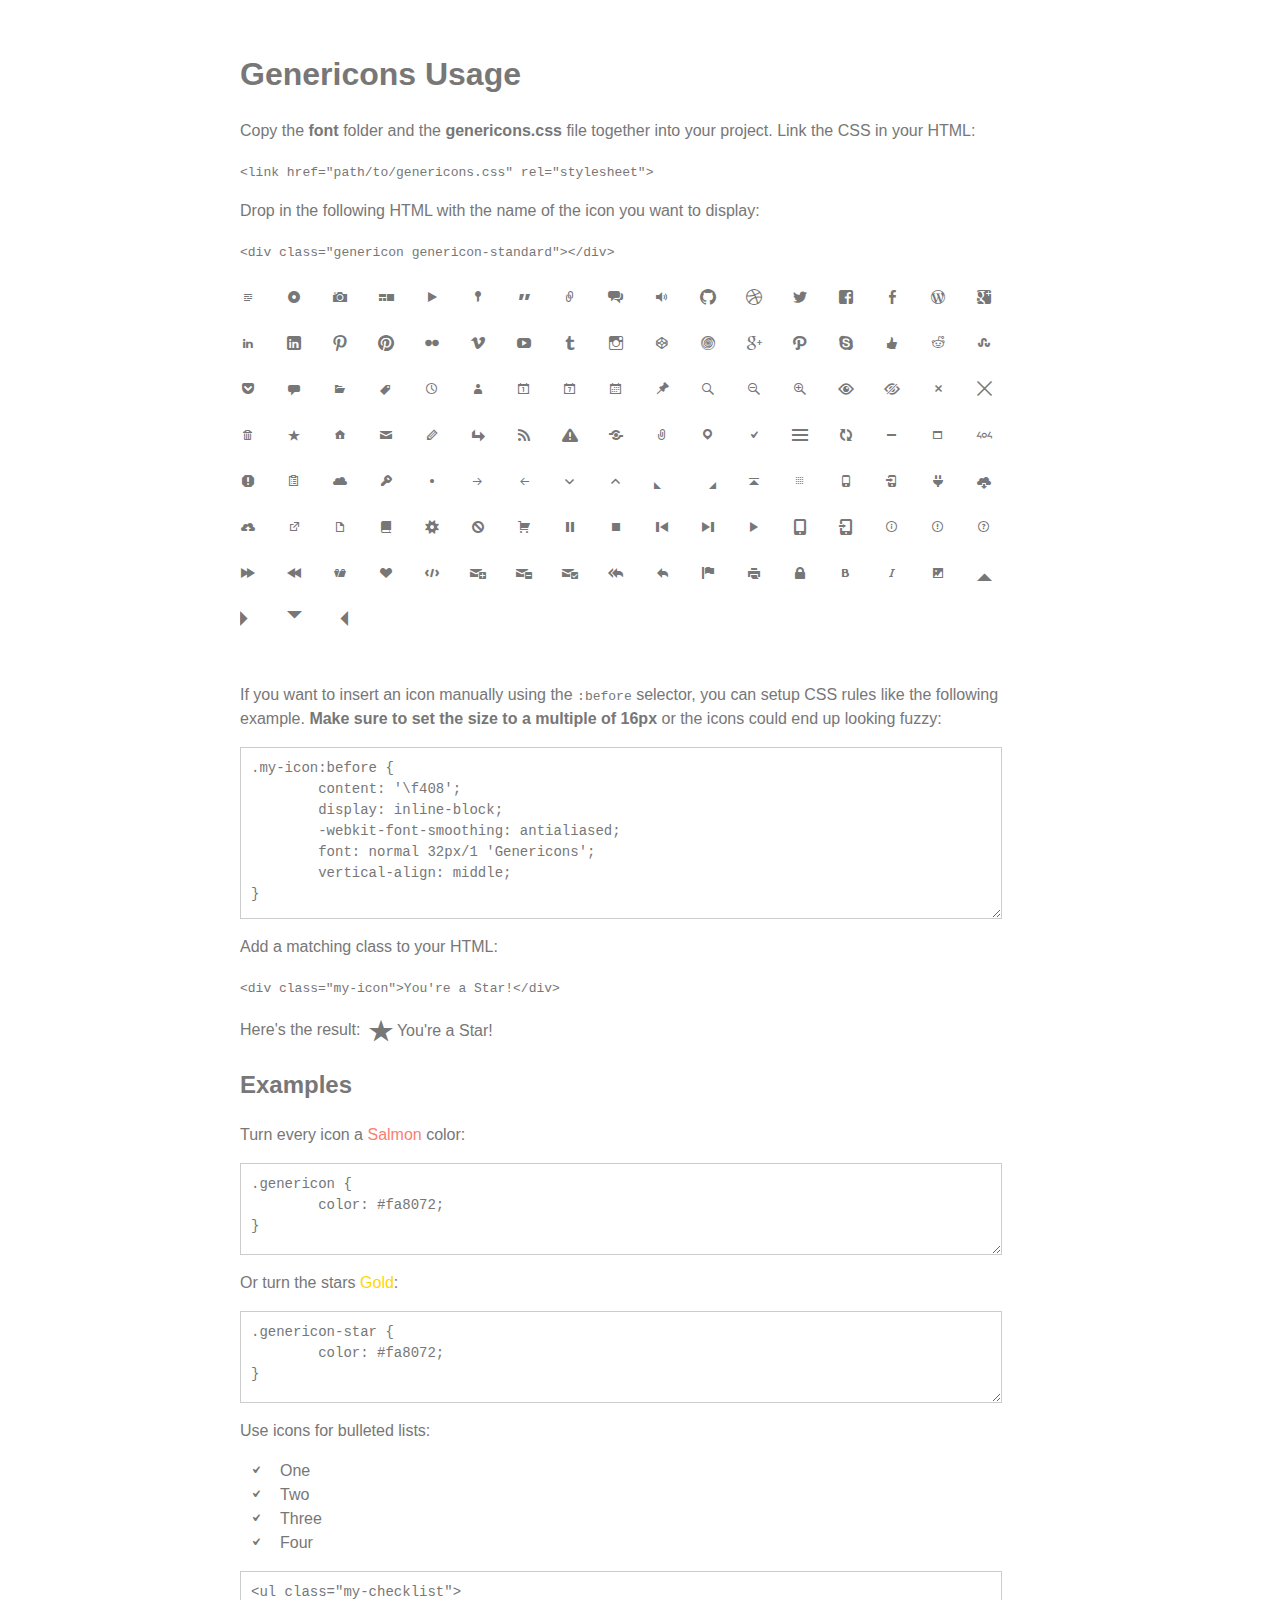
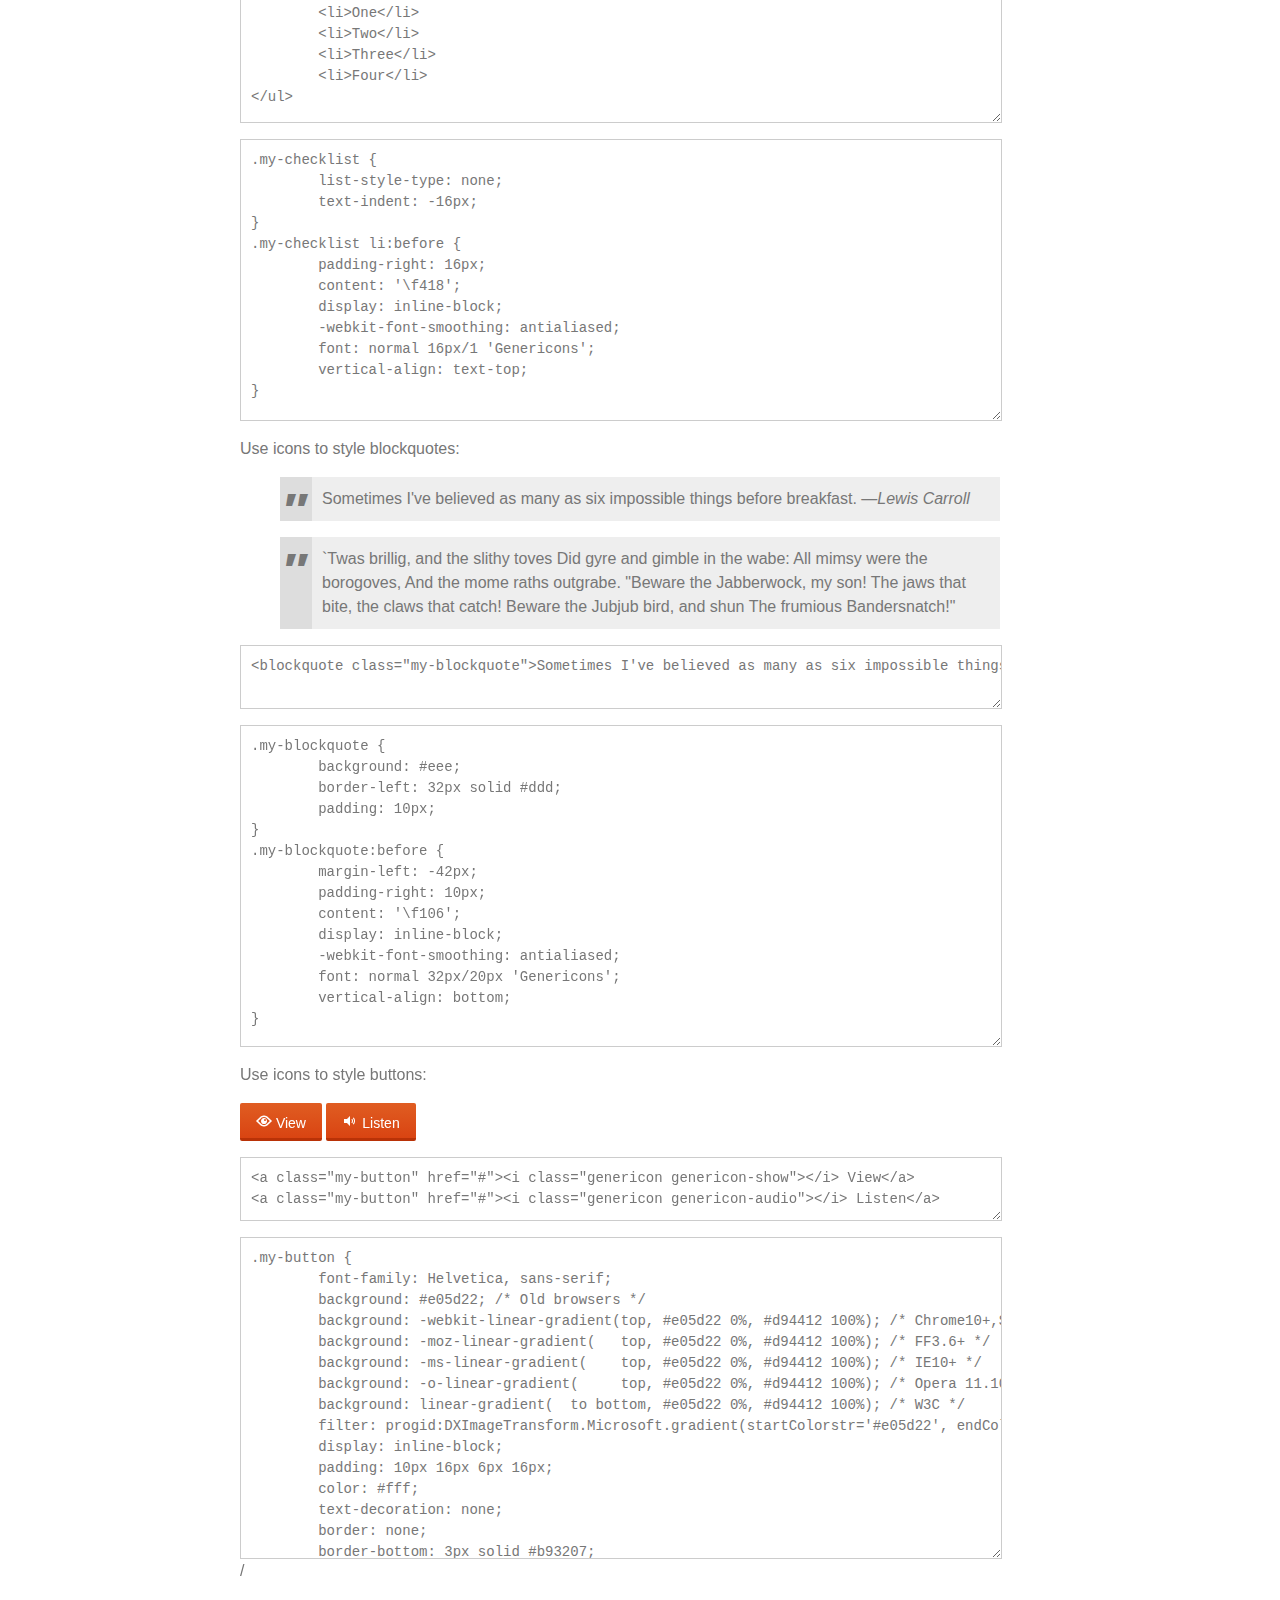
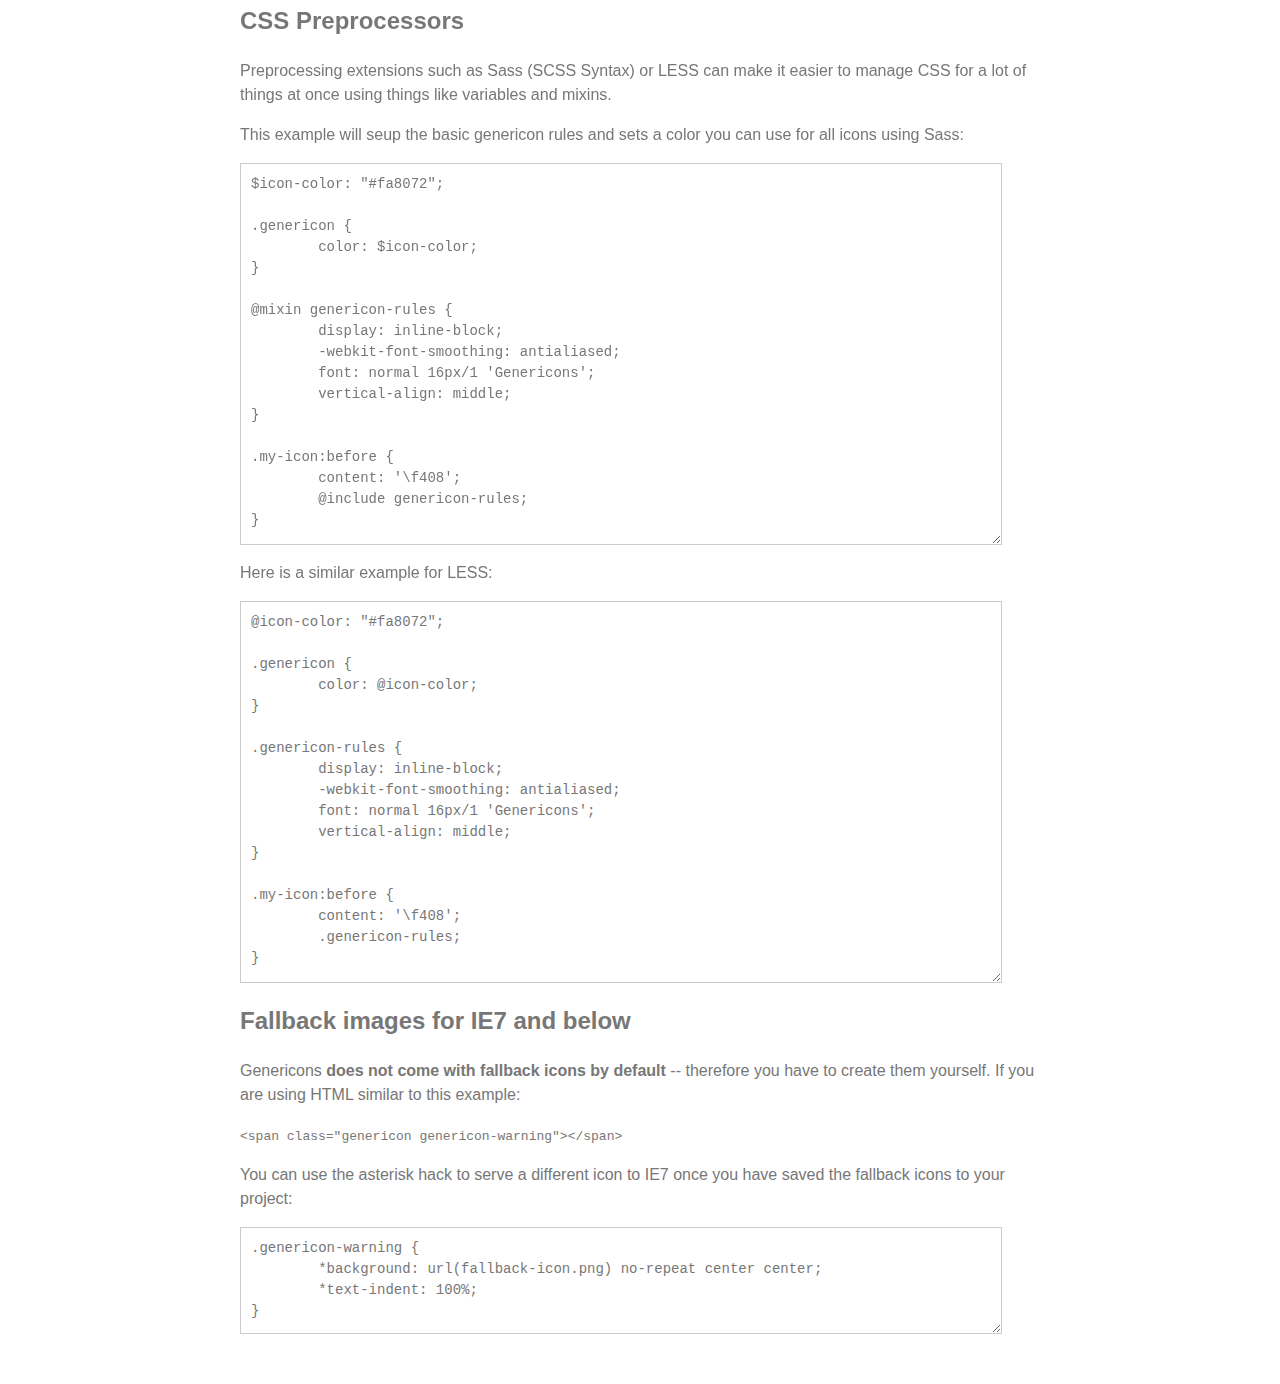
<file: genericons/example.html>
<!DOCTYPE html>
<html dir="ltr" lang="en">
<head>
<title>Genericons</title>
<link rel="stylesheet" href="genericons.css">
<style type="text/css">
body {
	font-family: sans-serif;
	line-height: 1.5;
	width: 800px;
	margin: 50px auto;
	color: #777;
	background: white;
}
.icons {
	overflow: hidden;
	padding: 10px 0;
}
.icons div {
	cursor: pointer;
	float: left;
	margin: 0 30px 30px 0;
}
.icons:hover div {
	background: #f7f7f7;
}
.code {
        display: block;
        font: 14px/1.5 monospace;
        width: 740px;
        white-space: pre;
        border: 1px solid #ccc;
        padding: 10px;
        color: #777;
        overflow: auto;
}
.my-icon:before {
	content: '\f408';
        display: inline-block;
        -webkit-font-smoothing: antialiased;
        font: normal 32px/1 'Genericons';
        vertical-align: middle;
}
/* For the Examples */
.my-checklist {
	list-style-type: none;
	text-indent: -16px;
}
.my-checklist li:before {
	padding-right: 16px;
	content: '\f418';
        display: inline-block;
        -webkit-font-smoothing: antialiased;
        font: normal 16px/1 'Genericons';
        vertical-align: text-top;
}
.my-blockquote {
	background: #eee;
	border-left: 32px solid #ddd;
	padding: 10px;
}
.my-blockquote:before {
	margin-left: -42px;
	padding-right: 10px;
        content: '\f106';
        display: inline-block;
        -webkit-font-smoothing: antialiased;
        font: normal 32px/20px 'Genericons';
        vertical-align: bottom;
}
.my-button {
	font-family: Helvetica, sans-serif;
	font-size: 14px;
	background: #e05d22; /* Old browsers */
	background: -webkit-linear-gradient(top, #e05d22 0%, #d94412 100%); /* Chrome10+,Safari5.1+ */
	background: -moz-linear-gradient(   top, #e05d22 0%, #d94412 100%); /* FF3.6+ */
	background: -ms-linear-gradient(    top, #e05d22 0%, #d94412 100%); /* IE10+ */
	background: -o-linear-gradient(     top, #e05d22 0%, #d94412 100%); /* Opera 11.10+ */
	background: linear-gradient(  to bottom, #e05d22 0%, #d94412 100%); /* W3C */
	filter: progid:DXImageTransform.Microsoft.gradient(startColorstr='#e05d22', endColorstr='#d94412', GradientType=0); /* IE6-9 */
	display: inline-block;
	padding: 10px 16px 4px 16px;
	color: #fff;
	text-decoration: none;
	border: none;
	border-bottom: 3px solid #b93207;
	border-radius: 2px;
}
.my-button:hover,
.my-button:focus {
	background: #ed6a31; /* Old browsers */
	background: -webkit-linear-gradient(top, #ed6a31 0%, #e55627 100%); /* Chrome10+,Safari5.1+ */
	background: -moz-linear-gradient(   top, #ed6a31 0%, #e55627 100%); /* FF3.6+ */
	background: -ms-linear-gradient(    top, #ed6a31 0%, #e55627 100%); /* IE10+ */
	background: -o-linear-gradient(     top, #ed6a31 0%, #e55627 100%); /* Opera 11.10+ */
	background: linear-gradient(  to bottom, #ed6a31 0%, #e55627 100%); /* W3C */
	filter: progid:DXImageTransform.Microsoft.gradient(startColorstr='#ed6a31', endColorstr='#e55627', GradientType=0); /* IE6-9 */
	outline: none;
}
.my-button:active {
	background: #d94412; /* Old browsers */
	background: -webkit-linear-gradient(top, #d94412 0%, #e05d22 100%); /* Chrome10+,Safari5.1+ */
	background: -moz-linear-gradient(   top, #d94412 0%, #e05d22 100%); /* FF3.6+ */
	background: -ms-linear-gradient(    top, #d94412 0%, #e05d22 100%); /* IE10+ */
	background: -o-linear-gradient(     top, #d94412 0%, #e05d22 100%); /* Opera 11.10+ */
	background: linear-gradient(  to bottom, #d94412 0%, #e05d22 100%); /* W3C */
	filter: progid:DXImageTransform.Microsoft.gradient(startColorstr='#d94412', endColorstr='#e05d22', GradientType=0); /* IE6-9 */
	border: none;
	border-top: 3px solid #b93207;
	padding: 6px 16px 7px 16px;
}
</style>
</head>
<body>

<div class="section">

	<h1>Genericons Usage</h1>

	<p>Copy the <strong>font</strong> folder and the <strong>genericons.css</strong> file together into your project. Link the CSS in your HTML:</p>

	<p><code>&lt;link href="path/to/genericons.css" rel="stylesheet"&gt;</code></p>

	<p>Drop in the following HTML with the name of the icon you want to display:</p>

	<p><code>&lt;div class="genericon genericon-standard"&gt;&lt;/div&gt;</code></p>

	<div class="icons">
	
		<!-- post formats -->
		<div alt="f100" class="genericon genericon-standard"></div>
		<div alt="f101" class="genericon genericon-aside"></div>
		<div alt="f102" class="genericon genericon-image"></div>
		<div alt="f103" class="genericon genericon-gallery"></div>
		<div alt="f104" class="genericon genericon-video"></div>
		<div alt="f105" class="genericon genericon-status"></div>
		<div alt="f106" class="genericon genericon-quote"></div>
		<div alt="f107" class="genericon genericon-link"></div>
		<div alt="f108" class="genericon genericon-chat"></div>
		<div alt="f109" class="genericon genericon-audio"></div>

		<!-- social icons -->
		<div alt="f200" class="genericon genericon-github"></div>
		<div alt="f201" class="genericon genericon-dribbble"></div>
		<div alt="f202" class="genericon genericon-twitter"></div>
		<div alt="f203" class="genericon genericon-facebook"></div>
		<div alt="f204" class="genericon genericon-facebook-alt"></div>
		<div alt="f205" class="genericon genericon-wordpress"></div>
		<div alt="f206" class="genericon genericon-googleplus"></div>
		<div alt="f207" class="genericon genericon-linkedin"></div>
		<div alt="f208" class="genericon genericon-linkedin-alt"></div>
		<div alt="f209" class="genericon genericon-pinterest"></div>
		<div alt="f210" class="genericon genericon-pinterest-alt"></div>
		<div alt="f211" class="genericon genericon-flickr"></div>
		<div alt="f212" class="genericon genericon-vimeo"></div>
		<div alt="f213" class="genericon genericon-youtube"></div>
		<div alt="f214" class="genericon genericon-tumblr"></div>
		<div alt="f215" class="genericon genericon-instagram"></div>
		<div alt="f216" class="genericon genericon-codepen"></div>
		<div alt="f217" class="genericon genericon-polldaddy"></div>
		<div alt="f218" class="genericon genericon-googleplus-alt"></div>
		<div alt="f219" class="genericon genericon-path"></div>
		<div alt="f220" class="genericon genericon-skype"></div>
		<div alt="f221" class="genericon genericon-digg"></div>
		<div alt="f222" class="genericon genericon-reddit"></div>
		<div alt="f223" class="genericon genericon-stumbleupon"></div>
		<div alt="f224" class="genericon genericon-pocket"></div>

		<!-- meta icons -->
		<div alt="f300" class="genericon genericon-comment"></div>
		<div alt="f301" class="genericon genericon-category"></div>
		<div alt="f302" class="genericon genericon-tag"></div>
		<div alt="f303" class="genericon genericon-time"></div>
		<div alt="f304" class="genericon genericon-user"></div>
		<div alt="f305" class="genericon genericon-day"></div>
		<div alt="f306" class="genericon genericon-week"></div>
		<div alt="f307" class="genericon genericon-month"></div>
		<div alt="f308" class="genericon genericon-pinned"></div>

		<!-- other icons -->
		<div alt="f400" class="genericon genericon-search"></div>
		<div alt="f401" class="genericon genericon-unzoom"></div>
		<div alt="f402" class="genericon genericon-zoom"></div>
		<div alt="f403" class="genericon genericon-show"></div>
		<div alt="f404" class="genericon genericon-hide"></div>
		<div alt="f405" class="genericon genericon-close"></div>
		<div alt="f406" class="genericon genericon-close-alt"></div>
		<div alt="f407" class="genericon genericon-trash"></div>
		<div alt="f408" class="genericon genericon-star"></div>
		<div alt="f409" class="genericon genericon-home"></div>
		<div alt="f410" class="genericon genericon-mail"></div>
		<div alt="f411" class="genericon genericon-edit"></div>
		<div alt="f412" class="genericon genericon-reply"></div>
		<div alt="f413" class="genericon genericon-feed"></div>
		<div alt="f414" class="genericon genericon-warning"></div>
		<div alt="f415" class="genericon genericon-share"></div>
		<div alt="f416" class="genericon genericon-attachment"></div>
		<div alt="f417" class="genericon genericon-location"></div>
		<div alt="f418" class="genericon genericon-checkmark"></div>
		<div alt="f419" class="genericon genericon-menu"></div>
		<div alt="f420" class="genericon genericon-refresh"></div>
		<div alt="f421" class="genericon genericon-minimize"></div>
		<div alt="f422" class="genericon genericon-maximize"></div>
		<div alt="f423" class="genericon genericon-404"></div>
		<div alt="f424" class="genericon genericon-spam"></div>
		<div alt="f425" class="genericon genericon-summary"></div>
		<div alt="f426" class="genericon genericon-cloud"></div>
		<div alt="f427" class="genericon genericon-key"></div>
		<div alt="f428" class="genericon genericon-dot"></div>
		<div alt="f429" class="genericon genericon-next"></div>
		<div alt="f430" class="genericon genericon-previous"></div>
		<div alt="f431" class="genericon genericon-expand"></div>
		<div alt="f432" class="genericon genericon-collapse"></div>
		<div alt="f433" class="genericon genericon-dropdown"></div>
		<div alt="f434" class="genericon genericon-dropdown-left"></div>
		<div alt="f435" class="genericon genericon-top"></div>
		<div alt="f436" class="genericon genericon-draggable"></div>
		<div alt="f437" class="genericon genericon-phone"></div>
		<div alt="f438" class="genericon genericon-send-to-phone"></div>
		<div alt="f439" class="genericon genericon-plugin"></div>
		<div alt="f440" class="genericon genericon-cloud-download"></div>
		<div alt="f441" class="genericon genericon-cloud-upload"></div>
		<div alt="f442" class="genericon genericon-external"></div>
		<div alt="f443" class="genericon genericon-document"></div>
		<div alt="f444" class="genericon genericon-book"></div>
		<div alt="f445" class="genericon genericon-cog"></div>
		<div alt="f446" class="genericon genericon-unapprove"></div>
		<div alt="f447" class="genericon genericon-cart"></div>
		<div alt="f448" class="genericon genericon-pause"></div>
		<div alt="f449" class="genericon genericon-stop"></div>
		<div alt="f450" class="genericon genericon-skip-back"></div>
		<div alt="f451" class="genericon genericon-skip-ahead"></div>
		<div alt="f452" class="genericon genericon-play"></div>
		<div alt="f453" class="genericon genericon-tablet"></div>
		<div alt="f454" class="genericon genericon-send-to-tablet"></div>
		<div alt="f455" class="genericon genericon-info"></div>
		<div alt="f456" class="genericon genericon-notice"></div>
		<div alt="f457" class="genericon genericon-help"></div>
		<div alt="f458" class="genericon genericon-fastforward"></div>
		<div alt="f459" class="genericon genericon-rewind"></div>
		<div alt="f460" class="genericon genericon-portfolio"></div>
		<div alt="f461" class="genericon genericon-heart"></div>
		<div alt="f462" class="genericon genericon-code"></div>
		<div alt="f463" class="genericon genericon-subscribe"></div>
		<div alt="f464" class="genericon genericon-unsubscribe"></div>
		<div alt="f465" class="genericon genericon-subscribed"></div>
		<div alt="f466" class="genericon genericon-reply-alt"></div>
		<div alt="f467" class="genericon genericon-reply-single"></div>
		<div alt="f468" class="genericon genericon-flag"></div>
		<div alt="f469" class="genericon genericon-print"></div>
		<div alt="f470" class="genericon genericon-lock"></div>
		<div alt="f471" class="genericon genericon-bold"></div>
		<div alt="f472" class="genericon genericon-italic"></div>
		<div alt="f473" class="genericon genericon-picture"></div>

		<!-- generic shapes -->
		<div alt="f500" class="genericon genericon-uparrow"></div>
		<div alt="f501" class="genericon genericon-rightarrow"></div>
		<div alt="f502" class="genericon genericon-downarrow"></div>
		<div alt="f503" class="genericon genericon-leftarrow"></div>

	</div>

	<p>If you want to insert an icon manually using the <code>:before</code> selector, you can setup CSS rules like the following example. <strong>Make sure to set the size to a multiple of 16px</strong> or the icons could end up looking fuzzy:</p>

<p><textarea class="code" style="min-height: 150px;" onclick="select();">.my-icon:before {
	content: '\f408';
        display: inline-block;
        -webkit-font-smoothing: antialiased;
        font: normal 32px/1 'Genericons';
        vertical-align: middle;
}</textarea></p>

	<p>Add a matching class to your HTML:</p>

	<p><code>&lt;div class="my-icon"&gt;You're a Star!&lt;/div&gt;</code></p>

	<p>Here's the result: <span class="my-icon">You're a Star!</span></p>

	<h2>Examples</h2>

	<p>Turn every icon a <span style="color: #fa8072;">Salmon</span> color:</p>

<p><textarea class="code" style="min-height: 70px" onclick="select();">
.genericon {
	color: #fa8072;
}</textarea></p>

	<p>Or turn the stars <span style="color: #ffd700;">Gold</span>:</p>

<p><textarea class="code" style="min-height: 70px" onclick="select();">
.genericon-star {
	color: #fa8072;
}</textarea></p>

	<p>Use icons for bulleted lists:</p>

	<ul class="my-checklist">
		<li>One</li>
		<li>Two</li>
		<li>Three</li>
		<li>Four</li>
	</ul>

<p><textarea class="code" style="min-height: 130px" onclick="select();">
<ul class="my-checklist">
	<li>One</li>
	<li>Two</li>
	<li>Three</li>
	<li>Four</li>
</ul></textarea></p>

<p><textarea class="code" style="min-height: 260px;" onclick="select();">
.my-checklist {
	list-style-type: none;
	text-indent: -16px;
}
.my-checklist li:before {
	padding-right: 16px;
	content: '\f418';
        display: inline-block;
        -webkit-font-smoothing: antialiased;
        font: normal 16px/1 'Genericons';
        vertical-align: text-top;
}</textarea></p>

	<p>Use icons to style blockquotes:</p>

	<blockquote class="my-blockquote">Sometimes I've believed as many as six impossible things before breakfast. &mdash;<em>Lewis Carroll</em></blockquote>
	<blockquote class="my-blockquote">`Twas brillig, and the slithy toves Did gyre and gimble in the wabe: All mimsy were the borogoves, And the mome raths outgrabe. "Beware the Jabberwock, my son!  The jaws that bite, the claws that catch!  Beware the Jubjub bird, and shun The frumious Bandersnatch!"</blockquote>

<p><textarea class="code" style="min-height: 40px;" onclick="select();"><blockquote class="my-blockquote">Sometimes I've believed as many as six impossible things before breakfast. &mdash;<em>Lewis Carroll</em></blockquote></textarea></p>

<p><textarea class="code" style="min-height: 300px;" onclick="select();">
.my-blockquote {
	background: #eee;
	border-left: 32px solid #ddd;
	padding: 10px;
}
.my-blockquote:before {
	margin-left: -42px;
	padding-right: 10px;
        content: '\f106';
        display: inline-block;
        -webkit-font-smoothing: antialiased;
        font: normal 32px/20px 'Genericons';
        vertical-align: bottom;
} </textarea></p>

	<p>Use icons to style buttons:</p>

	<a class="my-button" href="javascript:void()"><i class="genericon genericon-show"></i> View</a>
	<a class="my-button" href="javascript:void()"><i class="genericon genericon-audio"></i> Listen</a>

<p><textarea class="code" style="min-height: 40px;" onclick="select();"><a class="my-button" href="#"><i class="genericon genericon-show"></i> View</a>
<a class="my-button" href="#"><i class="genericon genericon-audio"></i> Listen</a></textarea></p>

<p><textarea class="code" style="min-height: 300px;" onclick="select();">
.my-button {
	font-family: Helvetica, sans-serif;
	background: #e05d22; /* Old browsers */
	background: -webkit-linear-gradient(top, #e05d22 0%, #d94412 100%); /* Chrome10+,Safari5.1+ */
	background: -moz-linear-gradient(   top, #e05d22 0%, #d94412 100%); /* FF3.6+ */
	background: -ms-linear-gradient(    top, #e05d22 0%, #d94412 100%); /* IE10+ */
	background: -o-linear-gradient(     top, #e05d22 0%, #d94412 100%); /* Opera 11.10+ */
	background: linear-gradient(  to bottom, #e05d22 0%, #d94412 100%); /* W3C */
	filter: progid:DXImageTransform.Microsoft.gradient(startColorstr='#e05d22', endColorstr='#d94412', GradientType=0); /* IE6-9 */
	display: inline-block;
	padding: 10px 16px 6px 16px;
	color: #fff;
	text-decoration: none;
	border: none;
	border-bottom: 3px solid #b93207;
	border-radius: 2px;
}

.my-button:hover,
.my-button:focus {
	background: #ed6a31; /* Old browsers */
	background: -webkit-linear-gradient(top, #ed6a31 0%, #e55627 100%); /* Chrome10+,Safari5.1+ */
	background: -moz-linear-gradient(   top, #ed6a31 0%, #e55627 100%); /* FF3.6+ */
	background: -ms-linear-gradient(    top, #ed6a31 0%, #e55627 100%); /* IE10+ */
	background: -o-linear-gradient(     top, #ed6a31 0%, #e55627 100%); /* Opera 11.10+ */
	background: linear-gradient(  to bottom, #ed6a31 0%, #e55627 100%); /* W3C */
	filter: progid:DXImageTransform.Microsoft.gradient(startColorstr='#ed6a31', endColorstr='#e55627', GradientType=0); /* IE6-9 */
	outline: none;
}

.my-button:active {
	background: #d94412; /* Old browsers */
	background: -webkit-linear-gradient(top, #d94412 0%, #e05d22 100%); /* Chrome10+,Safari5.1+ */
	background: -moz-linear-gradient(   top, #d94412 0%, #e05d22 100%); /* FF3.6+ */
	background: -ms-linear-gradient(    top, #d94412 0%, #e05d22 100%); /* IE10+ */
	background: -o-linear-gradient(     top, #d94412 0%, #e05d22 100%); /* Opera 11.10+ */
	background: linear-gradient(  to bottom, #d94412 0%, #e05d22 100%); /* W3C */
	filter: progid:DXImageTransform.Microsoft.gradient(startColorstr='#d94412', endColorstr='#e05d22', GradientType=0); /* IE6-9 */
	border: none;
	border-top: 3px solid #b93207;
	padding: 6px 16px 10px 16px;
}</textarea>/</p>

	<h2>CSS Preprocessors</h2>

	<p>Preprocessing extensions such as Sass (SCSS Syntax) or LESS</a> can make it easier to manage CSS for a lot of things at once using things like variables and mixins.</p>

	<p>This example will seup the basic genericon rules and sets a color you can use for all icons using Sass:</p>

<p><textarea class="code" style="min-height: 360px;" onclick="select();">$icon-color: "#fa8072";

.genericon {
        color: $icon-color;
}

@mixin genericon-rules {
        display: inline-block;
        -webkit-font-smoothing: antialiased;
        font: normal 16px/1 'Genericons';
        vertical-align: middle;
}

.my-icon:before {
	content: '\f408';
        @include genericon-rules;
}</textarea></p>

	<p>Here is a similar example for LESS:</p>

<p><textarea class="code" style="min-height: 360px;" onclick="select();">@icon-color: "#fa8072";

.genericon {
        color: @icon-color;
}

.genericon-rules {
        display: inline-block;
        -webkit-font-smoothing: antialiased;
        font: normal 16px/1 'Genericons';
        vertical-align: middle;
}

.my-icon:before {
	content: '\f408';
        .genericon-rules;
}</textarea></p>

	<h2>Fallback images for IE7 and below</h2>

	<p>Genericons <strong>does not come with fallback icons by default</strong> -- therefore you have to create them yourself. If you are using HTML similar to this example:

	<p><code>&lt;span class="genericon genericon-warning"&gt;&lt;/span&gt;</code></p>

	<p>You can use the asterisk hack to serve a different icon to IE7 once you have saved the fallback icons to your project:</p>

<textarea class="code" style="min-height: 85px;" onclick="select();">.genericon-warning {
        *background: url(fallback-icon.png) no-repeat center center;
        *text-indent: 100%;
}</textarea>

</div>

</body>
</html>
</file>
<file: genericons/genericons.css>
/**

	Genericons Helper CSS

*/


/**
 * The font was graciously generated by Font Squirrel (http://www.fontsquirrel.com). We love those guys.
 */

@font-face {
    font-family: 'Genericons';
    src: url('font/genericons-regular-webfont.eot');
}

@font-face {
    font-family: 'Genericons';
    src: url([data-uri]) format('woff'),
         url('font/genericons-regular-webfont.ttf') format('truetype'),
         url('font/genericons-regular-webfont.svg#genericonsregular') format('svg');
    font-weight: normal;
    font-style: normal;
}


/**
 * All Genericons
 */

.genericon {
	display: inline-block;
	width: 16px;
	height: 16px;
	-webkit-font-smoothing: antialiased;
	font-size: 16px;
	line-height: 1;
	font-family: 'Genericons';
	text-decoration: inherit;
	font-weight: normal;
	font-style: normal;
	vertical-align: top;
}

/**
 * IE7 and IE6 hacks
 */

.genericon {
	*overflow: auto;
	*zoom: 1;
	*display: inline;
}

/**
 * Individual icons
 */

/* Post formats */
.genericon-standard:before {        content: '\f100'; }
.genericon-aside:before {           content: '\f101'; }
.genericon-image:before {           content: '\f102'; }
.genericon-gallery:before {         content: '\f103'; }
.genericon-video:before {           content: '\f104'; }
.genericon-status:before {          content: '\f105'; }
.genericon-quote:before {           content: '\f106'; }
.genericon-link:before {            content: '\f107'; }
.genericon-chat:before {            content: '\f108'; }
.genericon-audio:before {           content: '\f109'; }

/* Social icons */
.genericon-github:before {          content: '\f200'; }
.genericon-dribbble:before {        content: '\f201'; }
.genericon-twitter:before {         content: '\f202'; }
.genericon-facebook:before {        content: '\f203'; }
.genericon-facebook-alt:before {    content: '\f204'; }
.genericon-wordpress:before {       content: '\f205'; }
.genericon-googleplus:before {      content: '\f206'; }
.genericon-linkedin:before {        content: '\f207'; }
.genericon-linkedin-alt:before {    content: '\f208'; }
.genericon-pinterest:before {       content: '\f209'; }
.genericon-pinterest-alt:before {   content: '\f210'; }
.genericon-flickr:before {          content: '\f211'; }
.genericon-vimeo:before {           content: '\f212'; }
.genericon-youtube:before {         content: '\f213'; }
.genericon-tumblr:before {          content: '\f214'; }
.genericon-instagram:before {       content: '\f215'; }
.genericon-codepen:before {         content: '\f216'; }
.genericon-polldaddy:before {       content: '\f217'; }
.genericon-googleplus-alt:before {  content: '\f218'; }
.genericon-path:before {            content: '\f219'; }
.genericon-skype:before {           content: '\f220'; }
.genericon-digg:before {            content: '\f221'; }
.genericon-reddit:before {          content: '\f222'; }
.genericon-stumbleupon:before {     content: '\f223'; }
.genericon-pocket:before {          content: '\f224'; }

/* Meta icons */
.genericon-comment:before {         content: '\f300'; }
.genericon-category:before {        content: '\f301'; }
.genericon-tag:before {             content: '\f302'; }
.genericon-time:before {            content: '\f303'; }
.genericon-user:before {            content: '\f304'; }
.genericon-day:before {             content: '\f305'; }
.genericon-week:before {            content: '\f306'; }
.genericon-month:before {           content: '\f307'; }
.genericon-pinned:before {          content: '\f308'; }

/* Other icons */
.genericon-search:before {          content: '\f400'; }
.genericon-unzoom:before {          content: '\f401'; }
.genericon-zoom:before {            content: '\f402'; }
.genericon-show:before {            content: '\f403'; }
.genericon-hide:before {            content: '\f404'; }
.genericon-close:before {           content: '\f405'; }
.genericon-close-alt:before {       content: '\f406'; }
.genericon-trash:before {           content: '\f407'; }
.genericon-star:before {            content: '\f408'; }
.genericon-home:before {            content: '\f409'; }
.genericon-mail:before {            content: '\f410'; }
.genericon-edit:before {            content: '\f411'; }
.genericon-reply:before {           content: '\f412'; }
.genericon-feed:before {            content: '\f413'; }
.genericon-warning:before {         content: '\f414'; }
.genericon-share:before {           content: '\f415'; }
.genericon-attachment:before {      content: '\f416'; }
.genericon-location:before {        content: '\f417'; }
.genericon-checkmark:before {       content: '\f418'; }
.genericon-menu:before {            content: '\f419'; }
.genericon-refresh:before {         content: '\f420'; }
.genericon-minimize:before {        content: '\f421'; }
.genericon-maximize:before {        content: '\f422'; }
.genericon-404:before {             content: '\f423'; }
.genericon-spam:before {            content: '\f424'; }
.genericon-summary:before {         content: '\f425'; }
.genericon-cloud:before {           content: '\f426'; }
.genericon-key:before {             content: '\f427'; }
.genericon-dot:before {             content: '\f428'; }
.genericon-next:before {            content: '\f429'; }
.genericon-previous:before {        content: '\f430'; }
.genericon-expand:before {          content: '\f431'; }
.genericon-collapse:before {        content: '\f432'; }
.genericon-dropdown:before {        content: '\f433'; }
.genericon-dropdown-left:before {   content: '\f434'; }
.genericon-top:before {             content: '\f435'; }
.genericon-draggable:before {       content: '\f436'; }
.genericon-phone:before {           content: '\f437'; }
.genericon-send-to-phone:before {   content: '\f438'; }
.genericon-plugin:before {          content: '\f439'; }
.genericon-cloud-download:before {  content: '\f440'; }
.genericon-cloud-upload:before {    content: '\f441'; }
.genericon-external:before {        content: '\f442'; }
.genericon-document:before {        content: '\f443'; }
.genericon-book:before {            content: '\f444'; }
.genericon-cog:before {             content: '\f445'; }
.genericon-unapprove:before {       content: '\f446'; }
.genericon-cart:before {            content: '\f447'; }
.genericon-pause:before {           content: '\f448'; }
.genericon-stop:before {            content: '\f449'; }
.genericon-skip-back:before {       content: '\f450'; }
.genericon-skip-ahead:before {      content: '\f451'; }
.genericon-play:before {            content: '\f452'; }
.genericon-tablet:before {          content: '\f453'; }
.genericon-send-to-tablet:before {  content: '\f454'; }
.genericon-info:before {            content: '\f455'; }
.genericon-notice:before {          content: '\f456'; }
.genericon-help:before {            content: '\f457'; }
.genericon-fastforward:before {     content: '\f458'; }
.genericon-rewind:before {          content: '\f459'; }
.genericon-portfolio:before {       content: '\f460'; }
.genericon-heart:before {           content: '\f461'; }
.genericon-code:before {            content: '\f462'; }
.genericon-subscribe:before {       content: '\f463'; }
.genericon-unsubscribe:before {     content: '\f464'; }
.genericon-subscribed:before {      content: '\f465'; }
.genericon-reply-alt:before {       content: '\f466'; }
.genericon-reply-single:before {    content: '\f467'; }
.genericon-flag:before {            content: '\f468'; }
.genericon-print:before {           content: '\f469'; }
.genericon-lock:before {            content: '\f470'; }
.genericon-bold:before {            content: '\f471'; }
.genericon-italic:before {          content: '\f472'; }
.genericon-picture:before {         content: '\f473'; }

/* Generic shapes */
.genericon-uparrow:before {         content: '\f500'; }
.genericon-rightarrow:before {      content: '\f501'; }
.genericon-downarrow:before {       content: '\f502'; }
.genericon-leftarrow:before {       content: '\f503'; }
</file>
